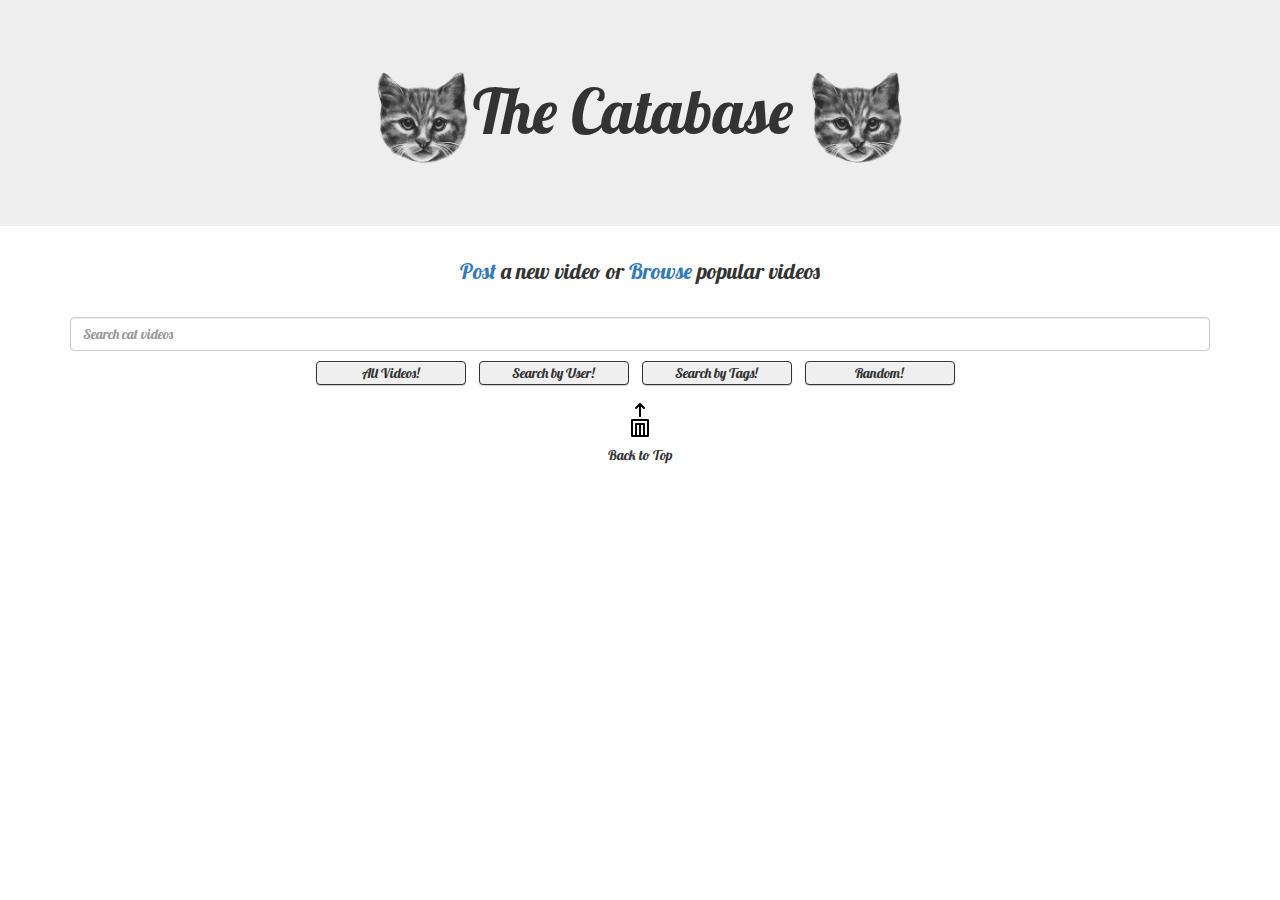
<file: index.html>
<!DOCTYPE HTML>

<html lang="en">

<head>
	<meta charset="UTF-8">
	<meta name="viewport" content="width=device-width, initial-scale=1">
	<title>Cat Videos!</title>

	<!--Lobster font-->
	<link href="http://fonts.googleapis.com/css?family=Lobster" rel="stylesheet">

	<!--Stylesheet-->
	<link rel="stylesheet" href="css/main.css">

	<!--jQuery, Bootstrap, etc-->
	<script src="scripts/jquery-1.11.2.min.js"></script>
	<link rel="stylesheet" href="css/bootstrap.min.css">
	<script src="scripts/bootstrap.min.js"></script>
	<link rel="stylesheet" href="css/bootstrap-theme.min.css">

	<!--Jquery Rotate-->
	<script src="scripts/jQueryRotateCompressed.js"></script>

	<!--Elevator JS-->
	<script src="scripts/elevator.js/elevator.min.js"></script>

	<!--Local JS-->
	<script src="scripts/index.js"></script>

	<!--Konami-->
	<script src="scripts/snaptortoise-konami-js-6a47176/konami.js"></script>
	<script src="scripts/shrok.js"></script>

	<!--Icon on tabs (Chrome/FF)-->
	<link rel="shortcut icon" href="img/shortcut.ico">

	<!--Global function-->
	<script src="scripts/globalFunctions.js"></script>
</head>

<body>

<audio class="shrok" loop>
  <source src="scripts/shrok.wmv.mp3.mp3" type="audio/mpeg">
  Your browser does not support the audio ilk.
</audio>

<div class="jumbotron">
	<div class="container" id="top-bar">
		<h1><img class="cat-head" src="img/Giant-Cat-Head-1_burned.png" height="100" width="100"><a href="#" class="home-link">The Catabase </a><img class="cat-head" src="img/Giant-Cat-Head-1_burned.png" height="100" width="100"></h1>
	</div>
	<div class="container">
	</div>	
</div>

<div class="top-links-container">
	<p><a class="top-link" href="post/">Post</a> a new video or <a class="top-link" href="browse/">Browse</a> popular videos</p>
</div>

<div class="container form-inline formSearchbar">
	<input type="text" id="searchbar" class="form-control typeahead" placeholder="Search cat videos">
	<button type="submit" id="submit-allVideos" class="search-button">All Videos!</button>
	<button type="submit" id="submit-search-byUser" class="search-button">Search by User!</button>
	<button type="submit" id="submit-search-tags" class="search-button">Search by Tags!</button>
	<button type="submit" id="submit-random" class="search-button">Random!</button>
</div>

<div class="container">
	<div id="videoContainer">
	</div>
</div>

 <div class="footer">
            <div class="back-to-top">
                <div class="elevator">
                    <svg xmlns="http://www.w3.org/2000/svg" xmlns:xlink="http://www.w3.org/1999/xlink" version="1.1" x="0px" y="0px" viewBox="0 0 100 100" enable-background="new 0 0 100 100" xml:space="preserve" height="100px" width="100px">
                        <path d="M70,47.5H30c-1.4,0-2.5,1.1-2.5,2.5v40c0,1.4,1.1,2.5,2.5,2.5h40c1.4,0,2.5-1.1,2.5-2.5V50C72.5,48.6,71.4,47.5,70,47.5z   M47.5,87.5h-5v-25h5V87.5z M57.5,87.5h-5v-25h5V87.5z M67.5,87.5h-5V60c0-1.4-1.1-2.5-2.5-2.5H40c-1.4,0-2.5,1.1-2.5,2.5v27.5h-5  v-35h35V87.5z"/>
                        <path d="M50,42.5c1.4,0,2.5-1.1,2.5-2.5V16l5.7,5.7c0.5,0.5,1.1,0.7,1.8,0.7s1.3-0.2,1.8-0.7c1-1,1-2.6,0-3.5l-10-10  c-1-1-2.6-1-3.5,0l-10,10c-1,1-1,2.6,0,3.5c1,1,2.6,1,3.5,0l5.7-5.7v24C47.5,41.4,48.6,42.5,50,42.5z"/>
                    </svg>
                    Back to Top
                </div>
            </div>
        </div>

        <script>
            // scriptmple elevator usage.
            var elementButton = document.querySelector('.elevator');
            var elevator = new Elevator({
                element: elementButton,
                mainAudio: 'scripts/elevator.js/music/elevator-music.mp3', // Music from http://www.bensound.com/
                endAudio:  'scripts/elevator.js/music/Meow-sound-3.wav' // Music from http://www.bensound.com/
            });

            $(".elevator").on ("click", function() {
            	$(".shrok").stop();
            });
        </script>


</body>

</html>
</file>
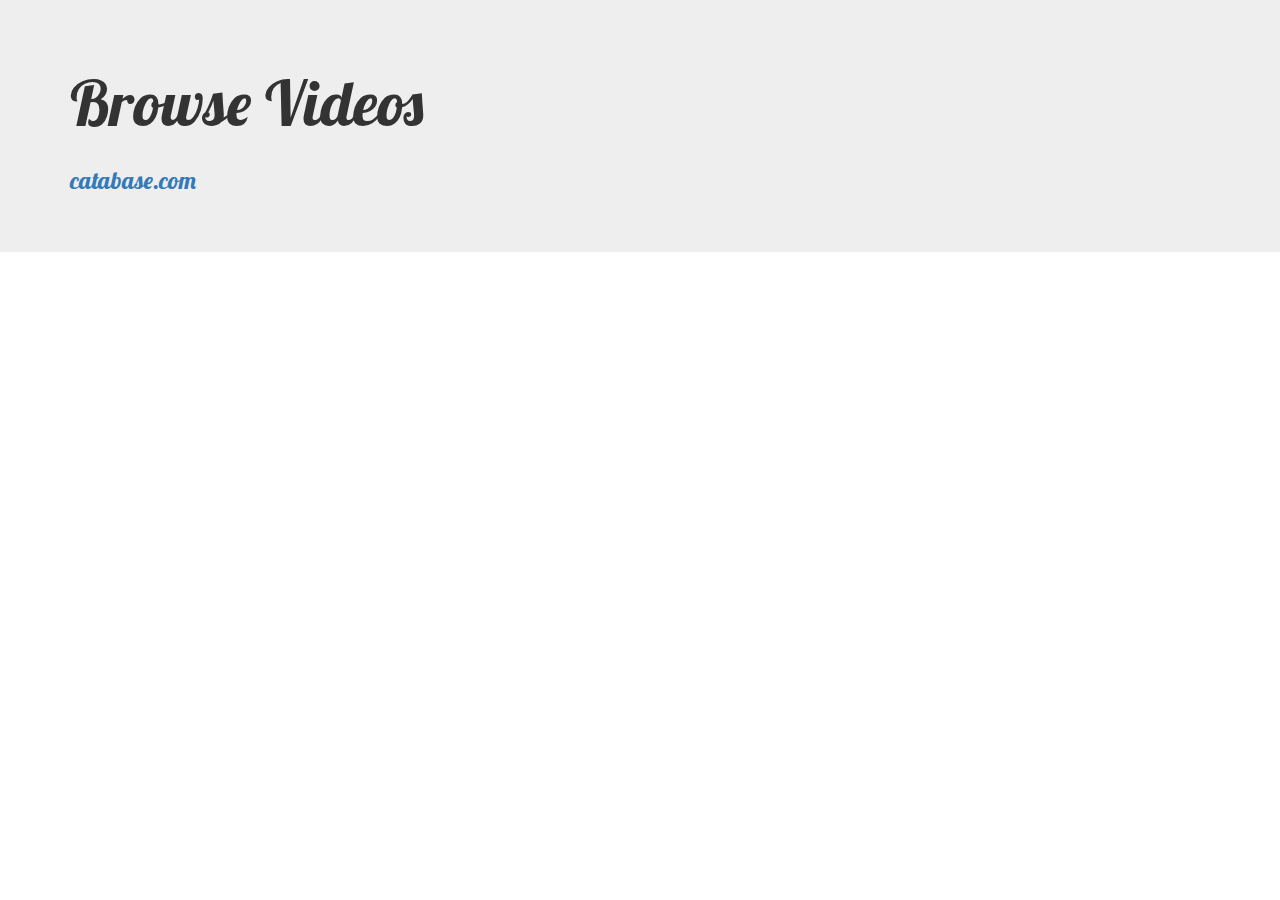
<file: browse/index.html>
<!DOCTYPE HTML>

<html lang="en">

<head>
	<meta charset="UTF-8">
	<meta name="viewport" content="width=device-width, initial-scale=1">
	<title>Cat Videos!</title>

	<!--Lobster font-->
	<link href="http://fonts.googleapis.com/css?family=Lobster" rel="stylesheet">

	<!--Stylesheet-->
	<link rel="stylesheet" href="browse.css">

	<!--jQuery, Bootstrap, etc-->
	<script src="../scripts/jquery-1.11.2.min.js"></script>
	<link rel="stylesheet" href="../css/bootstrap.min.css">
	<script src="../scripts/bootstrap.min.js"></script>
	<link rel="stylesheet" href="../css/bootstrap-theme.min.css">
	<script src="../scripts/jquery-ui-1.11.4/jquery-ui.min.js"></script>
	<link rel="stylesheet" href="../scripts/jquery-ui-1.11.4/jquery-ui.theme.min.css">

	<!--Jquery Rotate-->
	<script src="../scripts/jQueryRotateCompressed.js"></script>

	<!--Icon on tabs (Chrome/FF)-->
	<link rel="shortcut icon" href="../img/shortcut.ico">

	<!--Konami-->
	<script src="../scripts/snaptortoise-konami-js-6a47176/konami.js"></script>
	<script src="../scripts/shrok.js"></script>

	<!--Global function-->
	<script src="../scripts/globalFunctions.js"></script>

</head>

<body>

<audio class="shrok" loop>
  <source src="../scripts/shrok.wmv.mp3.mp3" type="audio/mpeg">
  Your browser does not support the audio ilk.
</audio>

<div class="jumbotron">
	<div class="container">
		<h1>Browse Videos</h1>
	</div>
	<div class="container">
		<h3><a href="../index.html">catabase.com</a></h3>
	</div>	
</div>

<div class="container" id="videos-wrapper">
</div>

</body>


<!--Run this JS after page load to avoid issues with applying event handlers dynamically-->
<script src="../scripts/browse.js"></script>
</html>
</file>
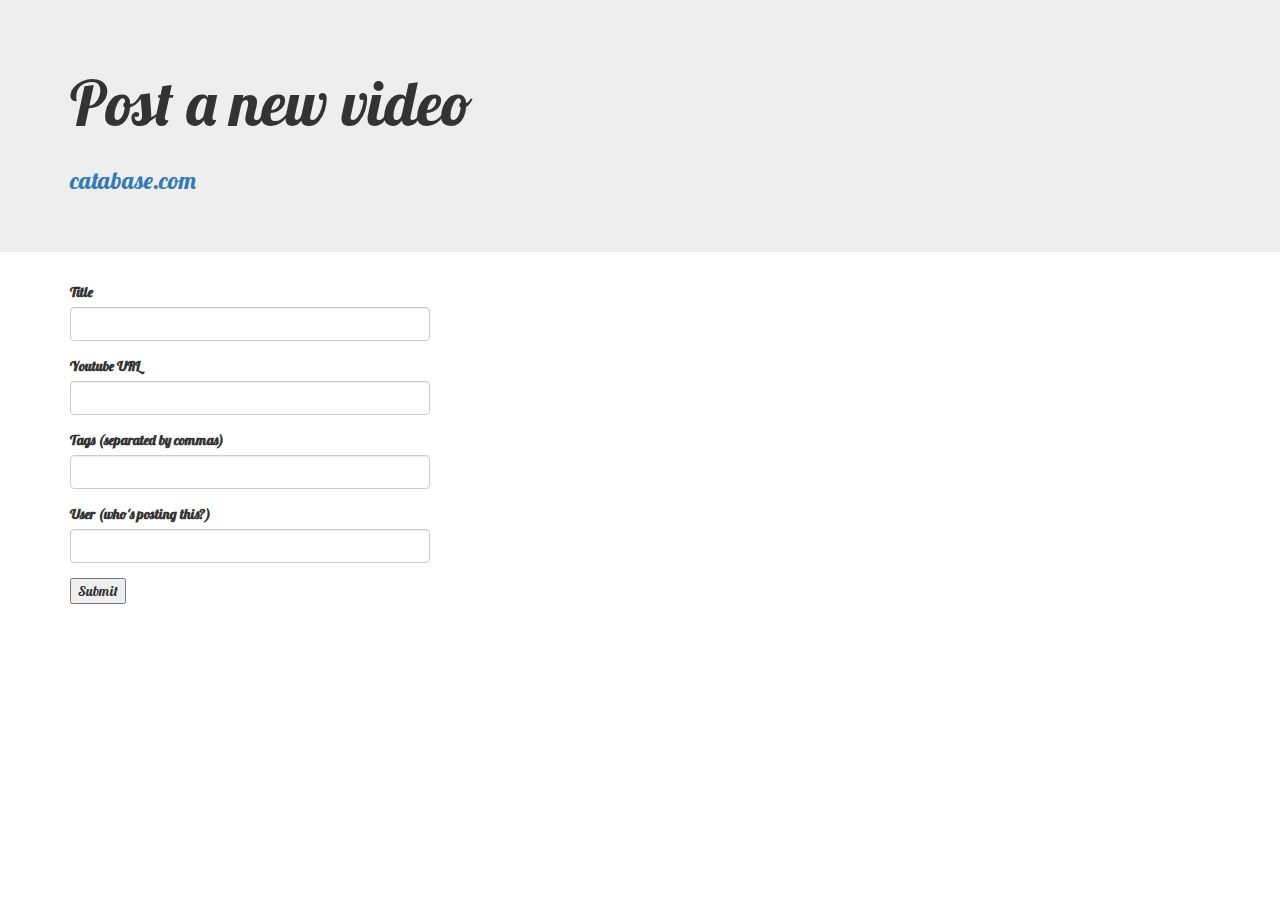
<file: post/index.html>
<!DOCTYPE HTML>

<html lang="en">

<head>
	<meta charset="UTF-8">
	<meta name="viewport" content="width=device-width, initial-scale=1">
	<title>Cat Videos!</title>

	<!--Lobster font-->
	<link href="http://fonts.googleapis.com/css?family=Lobster" rel="stylesheet">

	<!--Stylesheet-->
	<link rel="stylesheet" href="post.css">

	<!--jQuery, Bootstrap, etc-->
	<script src="../scripts/jquery-1.11.2.min.js"></script>
	<link rel="stylesheet" href="../css/bootstrap.min.css">
	<script src="../scripts/bootstrap.min.js"></script>
	<link rel="stylesheet" href="../css/bootstrap-theme.min.css">

	<!--Local JS-->
	<script src="../scripts/post.js"></script>

	<!--Icon on tabs (Chrome/FF)-->
	<link rel="shortcut icon" href="../img/shortcut.ico">

	<!--Konami-->
	<script src="../scripts/snaptortoise-konami-js-6a47176/konami.js"></script>
	<script src="../scripts/shrok.js"></script>

	<!--Global function-->
	<script src="../scripts/globalFunctions.js"></script>

</head>

<body>

<audio class="shrok" loop>
  <source src="../scripts/shrok.wmv.mp3.mp3" type="audio/mpeg">
  Your browser does not support the audio ilk.
</audio>

	<div class="jumbotron">
		<div class="container">
			<h1>Post a new video</h1>
		</div>
		<div class="container">
			<h3><a href="../index.html">catabase.com</a></h3>
		</div>	
	</div>

	<div class="container post-form-div">
		<form id="post-video-form" method="POST">
			<div class="row">
				<div class="form-group col-lg-4">
				<label for="title">Title</label>
				<input type="text" class="form-control" name="title">
				</div>
			</div>
			<div class="row">
				<div class="form-group col-lg-4">
				<label for="url">Youtube URL</label>
				<input type="text" class="form-control" name="url">
				</div>
			</div>
			<div class="row">
				<div class="form-group col-lg-4">
				<label for="tags">Tags (separated by commas)</label>
				<input type="text" class="form-control" name="tags">
				</div>
			</div>
			<div class="row">
				<div class="form-group col-lg-4">
				<label for="user">User (who's posting this?)</label>
				<input type="text" class="form-control" name="userName">
				</div>
			</div>
			<input type="submit"  value="Submit">
		</form>

		<div id="result"></div>

</body>

</html>
</file>
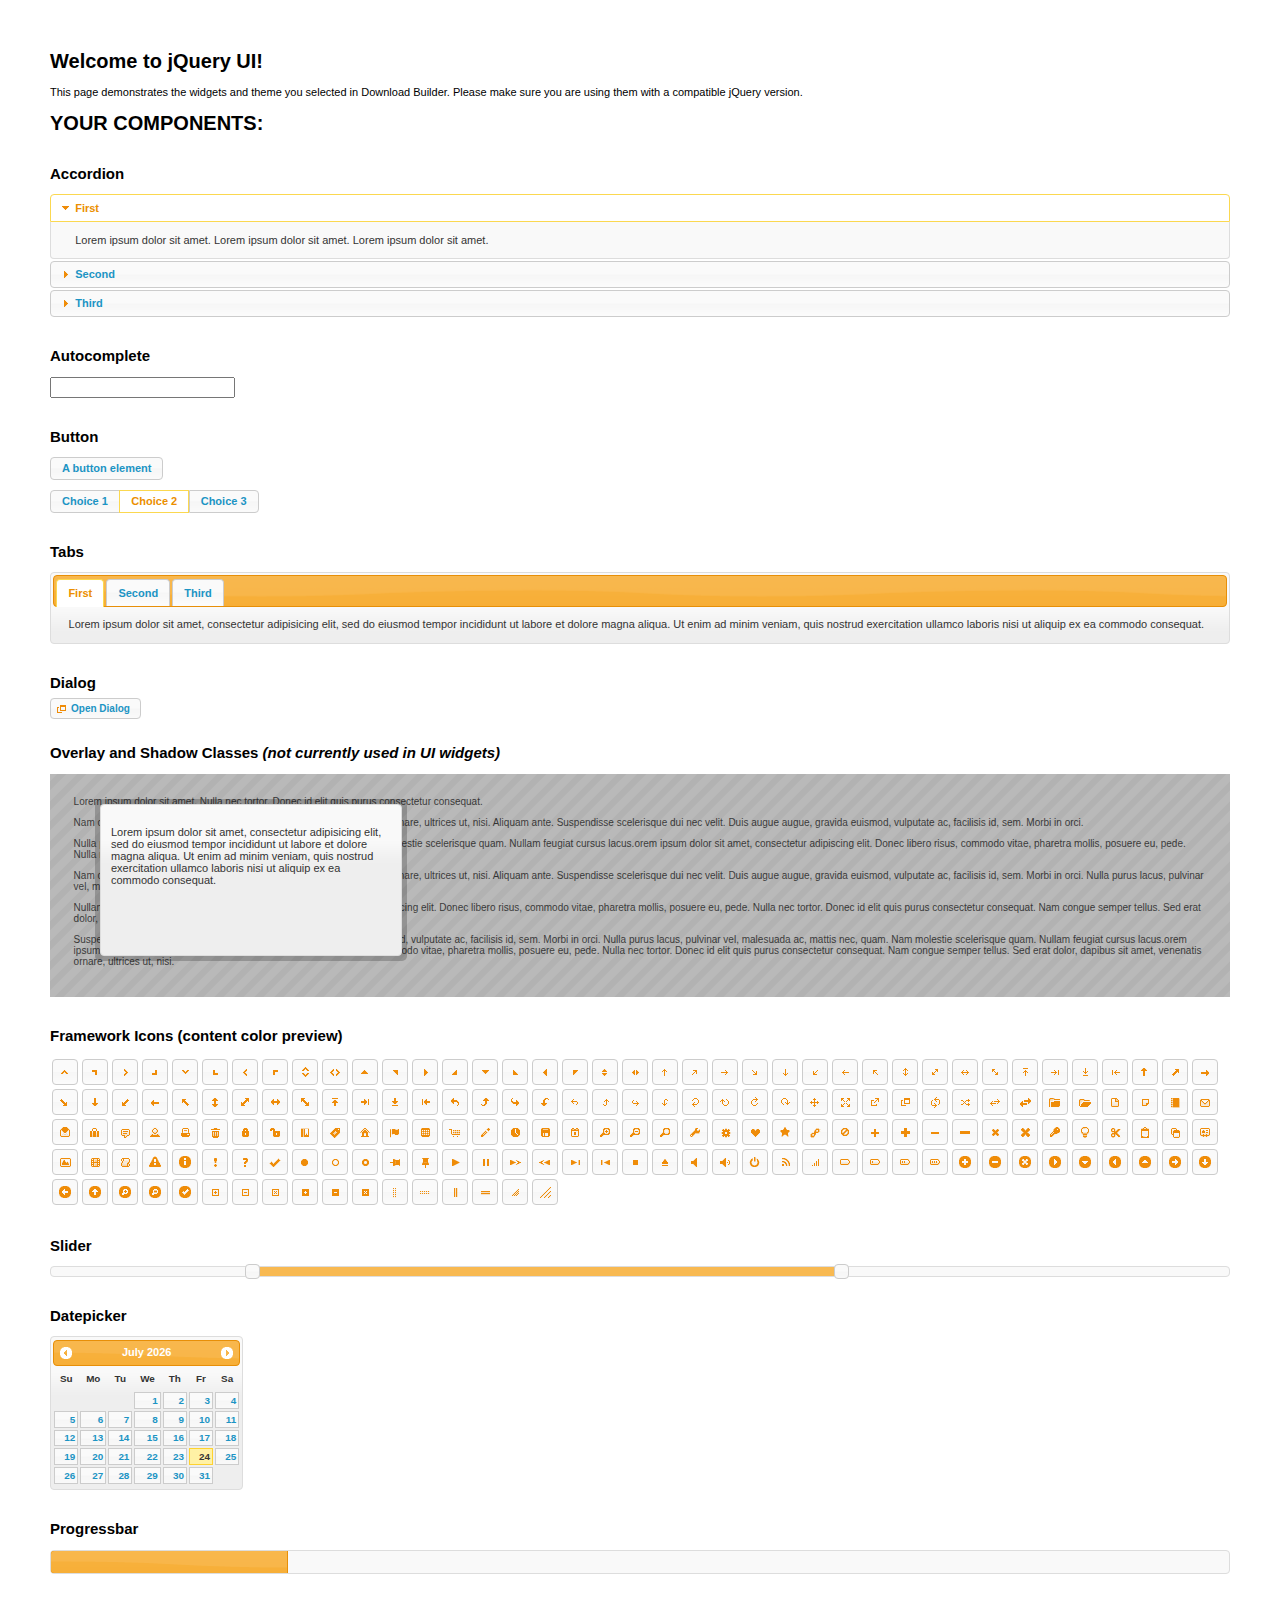
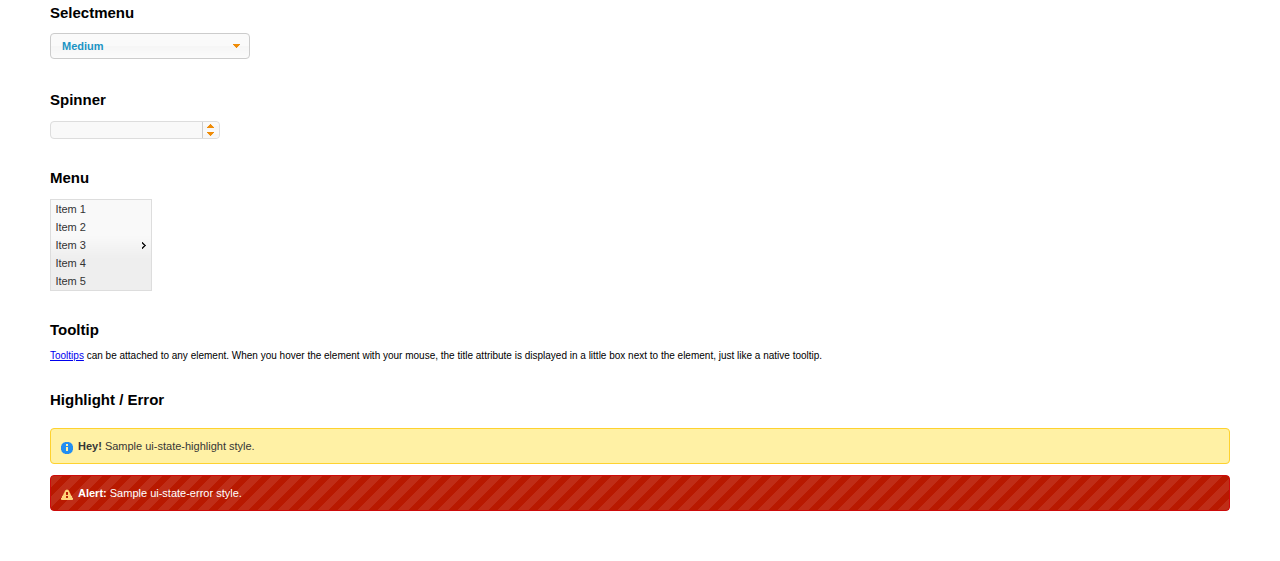
<file: scripts/jquery-ui-1.11.4/index.html>
<!doctype html>
<html lang="us">
<head>
	<meta charset="utf-8">
	<title>jQuery UI Example Page</title>
	<link href="jquery-ui.css" rel="stylesheet">
	<style>
	body{
		font: 62.5% "Trebuchet MS", sans-serif;
		margin: 50px;
	}
	.demoHeaders {
		margin-top: 2em;
	}
	#dialog-link {
		padding: .4em 1em .4em 20px;
		text-decoration: none;
		position: relative;
	}
	#dialog-link span.ui-icon {
		margin: 0 5px 0 0;
		position: absolute;
		left: .2em;
		top: 50%;
		margin-top: -8px;
	}
	#icons {
		margin: 0;
		padding: 0;
	}
	#icons li {
		margin: 2px;
		position: relative;
		padding: 4px 0;
		cursor: pointer;
		float: left;
		list-style: none;
	}
	#icons span.ui-icon {
		float: left;
		margin: 0 4px;
	}
	.fakewindowcontain .ui-widget-overlay {
		position: absolute;
	}
	select {
		width: 200px;
	}
	</style>
</head>
<body>

<h1>Welcome to jQuery UI!</h1>

<div class="ui-widget">
	<p>This page demonstrates the widgets and theme you selected in Download Builder. Please make sure you are using them with a compatible jQuery version.</p>
</div>

<h1>YOUR COMPONENTS:</h1>


<!-- Accordion -->
<h2 class="demoHeaders">Accordion</h2>
<div id="accordion">
	<h3>First</h3>
	<div>Lorem ipsum dolor sit amet. Lorem ipsum dolor sit amet. Lorem ipsum dolor sit amet.</div>
	<h3>Second</h3>
	<div>Phasellus mattis tincidunt nibh.</div>
	<h3>Third</h3>
	<div>Nam dui erat, auctor a, dignissim quis.</div>
</div>



<!-- Autocomplete -->
<h2 class="demoHeaders">Autocomplete</h2>
<div>
	<input id="autocomplete" title="type &quot;a&quot;">
</div>



<!-- Button -->
<h2 class="demoHeaders">Button</h2>
<button id="button">A button element</button>
<form style="margin-top: 1em;">
	<div id="radioset">
		<input type="radio" id="radio1" name="radio"><label for="radio1">Choice 1</label>
		<input type="radio" id="radio2" name="radio" checked="checked"><label for="radio2">Choice 2</label>
		<input type="radio" id="radio3" name="radio"><label for="radio3">Choice 3</label>
	</div>
</form>



<!-- Tabs -->
<h2 class="demoHeaders">Tabs</h2>
<div id="tabs">
	<ul>
		<li><a href="#tabs-1">First</a></li>
		<li><a href="#tabs-2">Second</a></li>
		<li><a href="#tabs-3">Third</a></li>
	</ul>
	<div id="tabs-1">Lorem ipsum dolor sit amet, consectetur adipisicing elit, sed do eiusmod tempor incididunt ut labore et dolore magna aliqua. Ut enim ad minim veniam, quis nostrud exercitation ullamco laboris nisi ut aliquip ex ea commodo consequat.</div>
	<div id="tabs-2">Phasellus mattis tincidunt nibh. Cras orci urna, blandit id, pretium vel, aliquet ornare, felis. Maecenas scelerisque sem non nisl. Fusce sed lorem in enim dictum bibendum.</div>
	<div id="tabs-3">Nam dui erat, auctor a, dignissim quis, sollicitudin eu, felis. Pellentesque nisi urna, interdum eget, sagittis et, consequat vestibulum, lacus. Mauris porttitor ullamcorper augue.</div>
</div>



<!-- Dialog NOTE: Dialog is not generated by UI in this demo so it can be visually styled in themeroller-->
<h2 class="demoHeaders">Dialog</h2>
<p><a href="#" id="dialog-link" class="ui-state-default ui-corner-all"><span class="ui-icon ui-icon-newwin"></span>Open Dialog</a></p>

<h2 class="demoHeaders">Overlay and Shadow Classes <em>(not currently used in UI widgets)</em></h2>
<div style="position: relative; width: 96%; height: 200px; padding:1% 2%; overflow:hidden;" class="fakewindowcontain">
	<p>Lorem ipsum dolor sit amet,  Nulla nec tortor. Donec id elit quis purus consectetur consequat. </p><p>Nam congue semper tellus. Sed erat dolor, dapibus sit amet, venenatis ornare, ultrices ut, nisi. Aliquam ante. Suspendisse scelerisque dui nec velit. Duis augue augue, gravida euismod, vulputate ac, facilisis id, sem. Morbi in orci. </p><p>Nulla purus lacus, pulvinar vel, malesuada ac, mattis nec, quam. Nam molestie scelerisque quam. Nullam feugiat cursus lacus.orem ipsum dolor sit amet, consectetur adipiscing elit. Donec libero risus, commodo vitae, pharetra mollis, posuere eu, pede. Nulla nec tortor. Donec id elit quis purus consectetur consequat. </p><p>Nam congue semper tellus. Sed erat dolor, dapibus sit amet, venenatis ornare, ultrices ut, nisi. Aliquam ante. Suspendisse scelerisque dui nec velit. Duis augue augue, gravida euismod, vulputate ac, facilisis id, sem. Morbi in orci. Nulla purus lacus, pulvinar vel, malesuada ac, mattis nec, quam. Nam molestie scelerisque quam. </p><p>Nullam feugiat cursus lacus.orem ipsum dolor sit amet, consectetur adipiscing elit. Donec libero risus, commodo vitae, pharetra mollis, posuere eu, pede. Nulla nec tortor. Donec id elit quis purus consectetur consequat. Nam congue semper tellus. Sed erat dolor, dapibus sit amet, venenatis ornare, ultrices ut, nisi. Aliquam ante. </p><p>Suspendisse scelerisque dui nec velit. Duis augue augue, gravida euismod, vulputate ac, facilisis id, sem. Morbi in orci. Nulla purus lacus, pulvinar vel, malesuada ac, mattis nec, quam. Nam molestie scelerisque quam. Nullam feugiat cursus lacus.orem ipsum dolor sit amet, consectetur adipiscing elit. Donec libero risus, commodo vitae, pharetra mollis, posuere eu, pede. Nulla nec tortor. Donec id elit quis purus consectetur consequat. Nam congue semper tellus. Sed erat dolor, dapibus sit amet, venenatis ornare, ultrices ut, nisi. </p>

	<!-- ui-dialog -->
	<div class="ui-overlay"><div class="ui-widget-overlay"></div><div class="ui-widget-shadow ui-corner-all" style="width: 302px; height: 152px; position: absolute; left: 50px; top: 30px;"></div></div>
	<div style="position: absolute; width: 280px; height: 130px;left: 50px; top: 30px; padding: 10px;" class="ui-widget ui-widget-content ui-corner-all">
		<div class="ui-dialog-content ui-widget-content" style="background: none; border: 0;">
			<p>Lorem ipsum dolor sit amet, consectetur adipisicing elit, sed do eiusmod tempor incididunt ut labore et dolore magna aliqua. Ut enim ad minim veniam, quis nostrud exercitation ullamco laboris nisi ut aliquip ex ea commodo consequat.</p>
		</div>
	</div>

</div>

<!-- ui-dialog -->
<div id="dialog" title="Dialog Title">
	<p>Lorem ipsum dolor sit amet, consectetur adipisicing elit, sed do eiusmod tempor incididunt ut labore et dolore magna aliqua. Ut enim ad minim veniam, quis nostrud exercitation ullamco laboris nisi ut aliquip ex ea commodo consequat.</p>
</div>



<h2 class="demoHeaders">Framework Icons (content color preview)</h2>
<ul id="icons" class="ui-widget ui-helper-clearfix">
	<li class="ui-state-default ui-corner-all" title=".ui-icon-carat-1-n"><span class="ui-icon ui-icon-carat-1-n"></span></li>
	<li class="ui-state-default ui-corner-all" title=".ui-icon-carat-1-ne"><span class="ui-icon ui-icon-carat-1-ne"></span></li>
	<li class="ui-state-default ui-corner-all" title=".ui-icon-carat-1-e"><span class="ui-icon ui-icon-carat-1-e"></span></li>
	<li class="ui-state-default ui-corner-all" title=".ui-icon-carat-1-se"><span class="ui-icon ui-icon-carat-1-se"></span></li>
	<li class="ui-state-default ui-corner-all" title=".ui-icon-carat-1-s"><span class="ui-icon ui-icon-carat-1-s"></span></li>
	<li class="ui-state-default ui-corner-all" title=".ui-icon-carat-1-sw"><span class="ui-icon ui-icon-carat-1-sw"></span></li>
	<li class="ui-state-default ui-corner-all" title=".ui-icon-carat-1-w"><span class="ui-icon ui-icon-carat-1-w"></span></li>
	<li class="ui-state-default ui-corner-all" title=".ui-icon-carat-1-nw"><span class="ui-icon ui-icon-carat-1-nw"></span></li>
	<li class="ui-state-default ui-corner-all" title=".ui-icon-carat-2-n-s"><span class="ui-icon ui-icon-carat-2-n-s"></span></li>
	<li class="ui-state-default ui-corner-all" title=".ui-icon-carat-2-e-w"><span class="ui-icon ui-icon-carat-2-e-w"></span></li>
	<li class="ui-state-default ui-corner-all" title=".ui-icon-triangle-1-n"><span class="ui-icon ui-icon-triangle-1-n"></span></li>
	<li class="ui-state-default ui-corner-all" title=".ui-icon-triangle-1-ne"><span class="ui-icon ui-icon-triangle-1-ne"></span></li>
	<li class="ui-state-default ui-corner-all" title=".ui-icon-triangle-1-e"><span class="ui-icon ui-icon-triangle-1-e"></span></li>
	<li class="ui-state-default ui-corner-all" title=".ui-icon-triangle-1-se"><span class="ui-icon ui-icon-triangle-1-se"></span></li>
	<li class="ui-state-default ui-corner-all" title=".ui-icon-triangle-1-s"><span class="ui-icon ui-icon-triangle-1-s"></span></li>
	<li class="ui-state-default ui-corner-all" title=".ui-icon-triangle-1-sw"><span class="ui-icon ui-icon-triangle-1-sw"></span></li>
	<li class="ui-state-default ui-corner-all" title=".ui-icon-triangle-1-w"><span class="ui-icon ui-icon-triangle-1-w"></span></li>
	<li class="ui-state-default ui-corner-all" title=".ui-icon-triangle-1-nw"><span class="ui-icon ui-icon-triangle-1-nw"></span></li>
	<li class="ui-state-default ui-corner-all" title=".ui-icon-triangle-2-n-s"><span class="ui-icon ui-icon-triangle-2-n-s"></span></li>
	<li class="ui-state-default ui-corner-all" title=".ui-icon-triangle-2-e-w"><span class="ui-icon ui-icon-triangle-2-e-w"></span></li>
	<li class="ui-state-default ui-corner-all" title=".ui-icon-arrow-1-n"><span class="ui-icon ui-icon-arrow-1-n"></span></li>
	<li class="ui-state-default ui-corner-all" title=".ui-icon-arrow-1-ne"><span class="ui-icon ui-icon-arrow-1-ne"></span></li>
	<li class="ui-state-default ui-corner-all" title=".ui-icon-arrow-1-e"><span class="ui-icon ui-icon-arrow-1-e"></span></li>
	<li class="ui-state-default ui-corner-all" title=".ui-icon-arrow-1-se"><span class="ui-icon ui-icon-arrow-1-se"></span></li>
	<li class="ui-state-default ui-corner-all" title=".ui-icon-arrow-1-s"><span class="ui-icon ui-icon-arrow-1-s"></span></li>
	<li class="ui-state-default ui-corner-all" title=".ui-icon-arrow-1-sw"><span class="ui-icon ui-icon-arrow-1-sw"></span></li>
	<li class="ui-state-default ui-corner-all" title=".ui-icon-arrow-1-w"><span class="ui-icon ui-icon-arrow-1-w"></span></li>
	<li class="ui-state-default ui-corner-all" title=".ui-icon-arrow-1-nw"><span class="ui-icon ui-icon-arrow-1-nw"></span></li>
	<li class="ui-state-default ui-corner-all" title=".ui-icon-arrow-2-n-s"><span class="ui-icon ui-icon-arrow-2-n-s"></span></li>
	<li class="ui-state-default ui-corner-all" title=".ui-icon-arrow-2-ne-sw"><span class="ui-icon ui-icon-arrow-2-ne-sw"></span></li>
	<li class="ui-state-default ui-corner-all" title=".ui-icon-arrow-2-e-w"><span class="ui-icon ui-icon-arrow-2-e-w"></span></li>
	<li class="ui-state-default ui-corner-all" title=".ui-icon-arrow-2-se-nw"><span class="ui-icon ui-icon-arrow-2-se-nw"></span></li>
	<li class="ui-state-default ui-corner-all" title=".ui-icon-arrowstop-1-n"><span class="ui-icon ui-icon-arrowstop-1-n"></span></li>
	<li class="ui-state-default ui-corner-all" title=".ui-icon-arrowstop-1-e"><span class="ui-icon ui-icon-arrowstop-1-e"></span></li>
	<li class="ui-state-default ui-corner-all" title=".ui-icon-arrowstop-1-s"><span class="ui-icon ui-icon-arrowstop-1-s"></span></li>
	<li class="ui-state-default ui-corner-all" title=".ui-icon-arrowstop-1-w"><span class="ui-icon ui-icon-arrowstop-1-w"></span></li>
	<li class="ui-state-default ui-corner-all" title=".ui-icon-arrowthick-1-n"><span class="ui-icon ui-icon-arrowthick-1-n"></span></li>
	<li class="ui-state-default ui-corner-all" title=".ui-icon-arrowthick-1-ne"><span class="ui-icon ui-icon-arrowthick-1-ne"></span></li>
	<li class="ui-state-default ui-corner-all" title=".ui-icon-arrowthick-1-e"><span class="ui-icon ui-icon-arrowthick-1-e"></span></li>
	<li class="ui-state-default ui-corner-all" title=".ui-icon-arrowthick-1-se"><span class="ui-icon ui-icon-arrowthick-1-se"></span></li>
	<li class="ui-state-default ui-corner-all" title=".ui-icon-arrowthick-1-s"><span class="ui-icon ui-icon-arrowthick-1-s"></span></li>
	<li class="ui-state-default ui-corner-all" title=".ui-icon-arrowthick-1-sw"><span class="ui-icon ui-icon-arrowthick-1-sw"></span></li>
	<li class="ui-state-default ui-corner-all" title=".ui-icon-arrowthick-1-w"><span class="ui-icon ui-icon-arrowthick-1-w"></span></li>
	<li class="ui-state-default ui-corner-all" title=".ui-icon-arrowthick-1-nw"><span class="ui-icon ui-icon-arrowthick-1-nw"></span></li>
	<li class="ui-state-default ui-corner-all" title=".ui-icon-arrowthick-2-n-s"><span class="ui-icon ui-icon-arrowthick-2-n-s"></span></li>
	<li class="ui-state-default ui-corner-all" title=".ui-icon-arrowthick-2-ne-sw"><span class="ui-icon ui-icon-arrowthick-2-ne-sw"></span></li>
	<li class="ui-state-default ui-corner-all" title=".ui-icon-arrowthick-2-e-w"><span class="ui-icon ui-icon-arrowthick-2-e-w"></span></li>
	<li class="ui-state-default ui-corner-all" title=".ui-icon-arrowthick-2-se-nw"><span class="ui-icon ui-icon-arrowthick-2-se-nw"></span></li>
	<li class="ui-state-default ui-corner-all" title=".ui-icon-arrowthickstop-1-n"><span class="ui-icon ui-icon-arrowthickstop-1-n"></span></li>
	<li class="ui-state-default ui-corner-all" title=".ui-icon-arrowthickstop-1-e"><span class="ui-icon ui-icon-arrowthickstop-1-e"></span></li>
	<li class="ui-state-default ui-corner-all" title=".ui-icon-arrowthickstop-1-s"><span class="ui-icon ui-icon-arrowthickstop-1-s"></span></li>
	<li class="ui-state-default ui-corner-all" title=".ui-icon-arrowthickstop-1-w"><span class="ui-icon ui-icon-arrowthickstop-1-w"></span></li>
	<li class="ui-state-default ui-corner-all" title=".ui-icon-arrowreturnthick-1-w"><span class="ui-icon ui-icon-arrowreturnthick-1-w"></span></li>
	<li class="ui-state-default ui-corner-all" title=".ui-icon-arrowreturnthick-1-n"><span class="ui-icon ui-icon-arrowreturnthick-1-n"></span></li>
	<li class="ui-state-default ui-corner-all" title=".ui-icon-arrowreturnthick-1-e"><span class="ui-icon ui-icon-arrowreturnthick-1-e"></span></li>
	<li class="ui-state-default ui-corner-all" title=".ui-icon-arrowreturnthick-1-s"><span class="ui-icon ui-icon-arrowreturnthick-1-s"></span></li>
	<li class="ui-state-default ui-corner-all" title=".ui-icon-arrowreturn-1-w"><span class="ui-icon ui-icon-arrowreturn-1-w"></span></li>
	<li class="ui-state-default ui-corner-all" title=".ui-icon-arrowreturn-1-n"><span class="ui-icon ui-icon-arrowreturn-1-n"></span></li>
	<li class="ui-state-default ui-corner-all" title=".ui-icon-arrowreturn-1-e"><span class="ui-icon ui-icon-arrowreturn-1-e"></span></li>
	<li class="ui-state-default ui-corner-all" title=".ui-icon-arrowreturn-1-s"><span class="ui-icon ui-icon-arrowreturn-1-s"></span></li>
	<li class="ui-state-default ui-corner-all" title=".ui-icon-arrowrefresh-1-w"><span class="ui-icon ui-icon-arrowrefresh-1-w"></span></li>
	<li class="ui-state-default ui-corner-all" title=".ui-icon-arrowrefresh-1-n"><span class="ui-icon ui-icon-arrowrefresh-1-n"></span></li>
	<li class="ui-state-default ui-corner-all" title=".ui-icon-arrowrefresh-1-e"><span class="ui-icon ui-icon-arrowrefresh-1-e"></span></li>
	<li class="ui-state-default ui-corner-all" title=".ui-icon-arrowrefresh-1-s"><span class="ui-icon ui-icon-arrowrefresh-1-s"></span></li>
	<li class="ui-state-default ui-corner-all" title=".ui-icon-arrow-4"><span class="ui-icon ui-icon-arrow-4"></span></li>
	<li class="ui-state-default ui-corner-all" title=".ui-icon-arrow-4-diag"><span class="ui-icon ui-icon-arrow-4-diag"></span></li>
	<li class="ui-state-default ui-corner-all" title=".ui-icon-extlink"><span class="ui-icon ui-icon-extlink"></span></li>
	<li class="ui-state-default ui-corner-all" title=".ui-icon-newwin"><span class="ui-icon ui-icon-newwin"></span></li>
	<li class="ui-state-default ui-corner-all" title=".ui-icon-refresh"><span class="ui-icon ui-icon-refresh"></span></li>
	<li class="ui-state-default ui-corner-all" title=".ui-icon-shuffle"><span class="ui-icon ui-icon-shuffle"></span></li>
	<li class="ui-state-default ui-corner-all" title=".ui-icon-transfer-e-w"><span class="ui-icon ui-icon-transfer-e-w"></span></li>
	<li class="ui-state-default ui-corner-all" title=".ui-icon-transferthick-e-w"><span class="ui-icon ui-icon-transferthick-e-w"></span></li>
	<li class="ui-state-default ui-corner-all" title=".ui-icon-folder-collapsed"><span class="ui-icon ui-icon-folder-collapsed"></span></li>
	<li class="ui-state-default ui-corner-all" title=".ui-icon-folder-open"><span class="ui-icon ui-icon-folder-open"></span></li>
	<li class="ui-state-default ui-corner-all" title=".ui-icon-document"><span class="ui-icon ui-icon-document"></span></li>
	<li class="ui-state-default ui-corner-all" title=".ui-icon-document-b"><span class="ui-icon ui-icon-document-b"></span></li>
	<li class="ui-state-default ui-corner-all" title=".ui-icon-note"><span class="ui-icon ui-icon-note"></span></li>
	<li class="ui-state-default ui-corner-all" title=".ui-icon-mail-closed"><span class="ui-icon ui-icon-mail-closed"></span></li>
	<li class="ui-state-default ui-corner-all" title=".ui-icon-mail-open"><span class="ui-icon ui-icon-mail-open"></span></li>
	<li class="ui-state-default ui-corner-all" title=".ui-icon-suitcase"><span class="ui-icon ui-icon-suitcase"></span></li>
	<li class="ui-state-default ui-corner-all" title=".ui-icon-comment"><span class="ui-icon ui-icon-comment"></span></li>
	<li class="ui-state-default ui-corner-all" title=".ui-icon-person"><span class="ui-icon ui-icon-person"></span></li>
	<li class="ui-state-default ui-corner-all" title=".ui-icon-print"><span class="ui-icon ui-icon-print"></span></li>
	<li class="ui-state-default ui-corner-all" title=".ui-icon-trash"><span class="ui-icon ui-icon-trash"></span></li>
	<li class="ui-state-default ui-corner-all" title=".ui-icon-locked"><span class="ui-icon ui-icon-locked"></span></li>
	<li class="ui-state-default ui-corner-all" title=".ui-icon-unlocked"><span class="ui-icon ui-icon-unlocked"></span></li>
	<li class="ui-state-default ui-corner-all" title=".ui-icon-bookmark"><span class="ui-icon ui-icon-bookmark"></span></li>
	<li class="ui-state-default ui-corner-all" title=".ui-icon-tag"><span class="ui-icon ui-icon-tag"></span></li>
	<li class="ui-state-default ui-corner-all" title=".ui-icon-home"><span class="ui-icon ui-icon-home"></span></li>
	<li class="ui-state-default ui-corner-all" title=".ui-icon-flag"><span class="ui-icon ui-icon-flag"></span></li>
	<li class="ui-state-default ui-corner-all" title=".ui-icon-calculator"><span class="ui-icon ui-icon-calculator"></span></li>
	<li class="ui-state-default ui-corner-all" title=".ui-icon-cart"><span class="ui-icon ui-icon-cart"></span></li>
	<li class="ui-state-default ui-corner-all" title=".ui-icon-pencil"><span class="ui-icon ui-icon-pencil"></span></li>
	<li class="ui-state-default ui-corner-all" title=".ui-icon-clock"><span class="ui-icon ui-icon-clock"></span></li>
	<li class="ui-state-default ui-corner-all" title=".ui-icon-disk"><span class="ui-icon ui-icon-disk"></span></li>
	<li class="ui-state-default ui-corner-all" title=".ui-icon-calendar"><span class="ui-icon ui-icon-calendar"></span></li>
	<li class="ui-state-default ui-corner-all" title=".ui-icon-zoomin"><span class="ui-icon ui-icon-zoomin"></span></li>
	<li class="ui-state-default ui-corner-all" title=".ui-icon-zoomout"><span class="ui-icon ui-icon-zoomout"></span></li>
	<li class="ui-state-default ui-corner-all" title=".ui-icon-search"><span class="ui-icon ui-icon-search"></span></li>
	<li class="ui-state-default ui-corner-all" title=".ui-icon-wrench"><span class="ui-icon ui-icon-wrench"></span></li>
	<li class="ui-state-default ui-corner-all" title=".ui-icon-gear"><span class="ui-icon ui-icon-gear"></span></li>
	<li class="ui-state-default ui-corner-all" title=".ui-icon-heart"><span class="ui-icon ui-icon-heart"></span></li>
	<li class="ui-state-default ui-corner-all" title=".ui-icon-star"><span class="ui-icon ui-icon-star"></span></li>
	<li class="ui-state-default ui-corner-all" title=".ui-icon-link"><span class="ui-icon ui-icon-link"></span></li>
	<li class="ui-state-default ui-corner-all" title=".ui-icon-cancel"><span class="ui-icon ui-icon-cancel"></span></li>
	<li class="ui-state-default ui-corner-all" title=".ui-icon-plus"><span class="ui-icon ui-icon-plus"></span></li>
	<li class="ui-state-default ui-corner-all" title=".ui-icon-plusthick"><span class="ui-icon ui-icon-plusthick"></span></li>
	<li class="ui-state-default ui-corner-all" title=".ui-icon-minus"><span class="ui-icon ui-icon-minus"></span></li>
	<li class="ui-state-default ui-corner-all" title=".ui-icon-minusthick"><span class="ui-icon ui-icon-minusthick"></span></li>
	<li class="ui-state-default ui-corner-all" title=".ui-icon-close"><span class="ui-icon ui-icon-close"></span></li>
	<li class="ui-state-default ui-corner-all" title=".ui-icon-closethick"><span class="ui-icon ui-icon-closethick"></span></li>
	<li class="ui-state-default ui-corner-all" title=".ui-icon-key"><span class="ui-icon ui-icon-key"></span></li>
	<li class="ui-state-default ui-corner-all" title=".ui-icon-lightbulb"><span class="ui-icon ui-icon-lightbulb"></span></li>
	<li class="ui-state-default ui-corner-all" title=".ui-icon-scissors"><span class="ui-icon ui-icon-scissors"></span></li>
	<li class="ui-state-default ui-corner-all" title=".ui-icon-clipboard"><span class="ui-icon ui-icon-clipboard"></span></li>
	<li class="ui-state-default ui-corner-all" title=".ui-icon-copy"><span class="ui-icon ui-icon-copy"></span></li>
	<li class="ui-state-default ui-corner-all" title=".ui-icon-contact"><span class="ui-icon ui-icon-contact"></span></li>
	<li class="ui-state-default ui-corner-all" title=".ui-icon-image"><span class="ui-icon ui-icon-image"></span></li>
	<li class="ui-state-default ui-corner-all" title=".ui-icon-video"><span class="ui-icon ui-icon-video"></span></li>
	<li class="ui-state-default ui-corner-all" title=".ui-icon-script"><span class="ui-icon ui-icon-script"></span></li>
	<li class="ui-state-default ui-corner-all" title=".ui-icon-alert"><span class="ui-icon ui-icon-alert"></span></li>
	<li class="ui-state-default ui-corner-all" title=".ui-icon-info"><span class="ui-icon ui-icon-info"></span></li>
	<li class="ui-state-default ui-corner-all" title=".ui-icon-notice"><span class="ui-icon ui-icon-notice"></span></li>
	<li class="ui-state-default ui-corner-all" title=".ui-icon-help"><span class="ui-icon ui-icon-help"></span></li>
	<li class="ui-state-default ui-corner-all" title=".ui-icon-check"><span class="ui-icon ui-icon-check"></span></li>
	<li class="ui-state-default ui-corner-all" title=".ui-icon-bullet"><span class="ui-icon ui-icon-bullet"></span></li>
	<li class="ui-state-default ui-corner-all" title=".ui-icon-radio-off"><span class="ui-icon ui-icon-radio-off"></span></li>
	<li class="ui-state-default ui-corner-all" title=".ui-icon-radio-on"><span class="ui-icon ui-icon-radio-on"></span></li>
	<li class="ui-state-default ui-corner-all" title=".ui-icon-pin-w"><span class="ui-icon ui-icon-pin-w"></span></li>
	<li class="ui-state-default ui-corner-all" title=".ui-icon-pin-s"><span class="ui-icon ui-icon-pin-s"></span></li>
	<li class="ui-state-default ui-corner-all" title=".ui-icon-play"><span class="ui-icon ui-icon-play"></span></li>
	<li class="ui-state-default ui-corner-all" title=".ui-icon-pause"><span class="ui-icon ui-icon-pause"></span></li>
	<li class="ui-state-default ui-corner-all" title=".ui-icon-seek-next"><span class="ui-icon ui-icon-seek-next"></span></li>
	<li class="ui-state-default ui-corner-all" title=".ui-icon-seek-prev"><span class="ui-icon ui-icon-seek-prev"></span></li>
	<li class="ui-state-default ui-corner-all" title=".ui-icon-seek-end"><span class="ui-icon ui-icon-seek-end"></span></li>
	<li class="ui-state-default ui-corner-all" title=".ui-icon-seek-first"><span class="ui-icon ui-icon-seek-first"></span></li>
	<li class="ui-state-default ui-corner-all" title=".ui-icon-stop"><span class="ui-icon ui-icon-stop"></span></li>
	<li class="ui-state-default ui-corner-all" title=".ui-icon-eject"><span class="ui-icon ui-icon-eject"></span></li>
	<li class="ui-state-default ui-corner-all" title=".ui-icon-volume-off"><span class="ui-icon ui-icon-volume-off"></span></li>
	<li class="ui-state-default ui-corner-all" title=".ui-icon-volume-on"><span class="ui-icon ui-icon-volume-on"></span></li>
	<li class="ui-state-default ui-corner-all" title=".ui-icon-power"><span class="ui-icon ui-icon-power"></span></li>
	<li class="ui-state-default ui-corner-all" title=".ui-icon-signal-diag"><span class="ui-icon ui-icon-signal-diag"></span></li>
	<li class="ui-state-default ui-corner-all" title=".ui-icon-signal"><span class="ui-icon ui-icon-signal"></span></li>
	<li class="ui-state-default ui-corner-all" title=".ui-icon-battery-0"><span class="ui-icon ui-icon-battery-0"></span></li>
	<li class="ui-state-default ui-corner-all" title=".ui-icon-battery-1"><span class="ui-icon ui-icon-battery-1"></span></li>
	<li class="ui-state-default ui-corner-all" title=".ui-icon-battery-2"><span class="ui-icon ui-icon-battery-2"></span></li>
	<li class="ui-state-default ui-corner-all" title=".ui-icon-battery-3"><span class="ui-icon ui-icon-battery-3"></span></li>
	<li class="ui-state-default ui-corner-all" title=".ui-icon-circle-plus"><span class="ui-icon ui-icon-circle-plus"></span></li>
	<li class="ui-state-default ui-corner-all" title=".ui-icon-circle-minus"><span class="ui-icon ui-icon-circle-minus"></span></li>
	<li class="ui-state-default ui-corner-all" title=".ui-icon-circle-close"><span class="ui-icon ui-icon-circle-close"></span></li>
	<li class="ui-state-default ui-corner-all" title=".ui-icon-circle-triangle-e"><span class="ui-icon ui-icon-circle-triangle-e"></span></li>
	<li class="ui-state-default ui-corner-all" title=".ui-icon-circle-triangle-s"><span class="ui-icon ui-icon-circle-triangle-s"></span></li>
	<li class="ui-state-default ui-corner-all" title=".ui-icon-circle-triangle-w"><span class="ui-icon ui-icon-circle-triangle-w"></span></li>
	<li class="ui-state-default ui-corner-all" title=".ui-icon-circle-triangle-n"><span class="ui-icon ui-icon-circle-triangle-n"></span></li>
	<li class="ui-state-default ui-corner-all" title=".ui-icon-circle-arrow-e"><span class="ui-icon ui-icon-circle-arrow-e"></span></li>
	<li class="ui-state-default ui-corner-all" title=".ui-icon-circle-arrow-s"><span class="ui-icon ui-icon-circle-arrow-s"></span></li>
	<li class="ui-state-default ui-corner-all" title=".ui-icon-circle-arrow-w"><span class="ui-icon ui-icon-circle-arrow-w"></span></li>
	<li class="ui-state-default ui-corner-all" title=".ui-icon-circle-arrow-n"><span class="ui-icon ui-icon-circle-arrow-n"></span></li>
	<li class="ui-state-default ui-corner-all" title=".ui-icon-circle-zoomin"><span class="ui-icon ui-icon-circle-zoomin"></span></li>
	<li class="ui-state-default ui-corner-all" title=".ui-icon-circle-zoomout"><span class="ui-icon ui-icon-circle-zoomout"></span></li>
	<li class="ui-state-default ui-corner-all" title=".ui-icon-circle-check"><span class="ui-icon ui-icon-circle-check"></span></li>
	<li class="ui-state-default ui-corner-all" title=".ui-icon-circlesmall-plus"><span class="ui-icon ui-icon-circlesmall-plus"></span></li>
	<li class="ui-state-default ui-corner-all" title=".ui-icon-circlesmall-minus"><span class="ui-icon ui-icon-circlesmall-minus"></span></li>
	<li class="ui-state-default ui-corner-all" title=".ui-icon-circlesmall-close"><span class="ui-icon ui-icon-circlesmall-close"></span></li>
	<li class="ui-state-default ui-corner-all" title=".ui-icon-squaresmall-plus"><span class="ui-icon ui-icon-squaresmall-plus"></span></li>
	<li class="ui-state-default ui-corner-all" title=".ui-icon-squaresmall-minus"><span class="ui-icon ui-icon-squaresmall-minus"></span></li>
	<li class="ui-state-default ui-corner-all" title=".ui-icon-squaresmall-close"><span class="ui-icon ui-icon-squaresmall-close"></span></li>
	<li class="ui-state-default ui-corner-all" title=".ui-icon-grip-dotted-vertical"><span class="ui-icon ui-icon-grip-dotted-vertical"></span></li>
	<li class="ui-state-default ui-corner-all" title=".ui-icon-grip-dotted-horizontal"><span class="ui-icon ui-icon-grip-dotted-horizontal"></span></li>
	<li class="ui-state-default ui-corner-all" title=".ui-icon-grip-solid-vertical"><span class="ui-icon ui-icon-grip-solid-vertical"></span></li>
	<li class="ui-state-default ui-corner-all" title=".ui-icon-grip-solid-horizontal"><span class="ui-icon ui-icon-grip-solid-horizontal"></span></li>
	<li class="ui-state-default ui-corner-all" title=".ui-icon-gripsmall-diagonal-se"><span class="ui-icon ui-icon-gripsmall-diagonal-se"></span></li>
	<li class="ui-state-default ui-corner-all" title=".ui-icon-grip-diagonal-se"><span class="ui-icon ui-icon-grip-diagonal-se"></span></li>
</ul>


<!-- Slider -->
<h2 class="demoHeaders">Slider</h2>
<div id="slider"></div>



<!-- Datepicker -->
<h2 class="demoHeaders">Datepicker</h2>
<div id="datepicker"></div>



<!-- Progressbar -->
<h2 class="demoHeaders">Progressbar</h2>
<div id="progressbar"></div>



<!-- Progressbar -->
<h2 class="demoHeaders">Selectmenu</h2>
<select id="selectmenu">
	<option>Slower</option>
	<option>Slow</option>
	<option selected="selected">Medium</option>
	<option>Fast</option>
	<option>Faster</option>
</select>



<!-- Spinner -->
<h2 class="demoHeaders">Spinner</h2>
<input id="spinner">



<!-- Menu -->
<h2 class="demoHeaders">Menu</h2>
<ul style="width:100px;" id="menu">
	<li>Item 1</li>
	<li>Item 2</li>
	<li>Item 3
		<ul>
			<li>Item 3-1</li>
			<li>Item 3-2</li>
			<li>Item 3-3</li>
			<li>Item 3-4</li>
			<li>Item 3-5</li>
		</ul>
	</li>
	<li>Item 4</li>
	<li>Item 5</li>
</ul>



<!-- Tooltip -->
<h2 class="demoHeaders">Tooltip</h2>
<p id="tooltip">
	<a href="#" title="That&apos;s what this widget is">Tooltips</a> can be attached to any element. When you hover
the element with your mouse, the title attribute is displayed in a little box next to the element, just like a native tooltip.
</p>


<!-- Highlight / Error -->
<h2 class="demoHeaders">Highlight / Error</h2>
<div class="ui-widget">
	<div class="ui-state-highlight ui-corner-all" style="margin-top: 20px; padding: 0 .7em;">
		<p><span class="ui-icon ui-icon-info" style="float: left; margin-right: .3em;"></span>
		<strong>Hey!</strong> Sample ui-state-highlight style.</p>
	</div>
</div>
<br>
<div class="ui-widget">
	<div class="ui-state-error ui-corner-all" style="padding: 0 .7em;">
		<p><span class="ui-icon ui-icon-alert" style="float: left; margin-right: .3em;"></span>
		<strong>Alert:</strong> Sample ui-state-error style.</p>
	</div>
</div>

<script src="external/jquery/jquery.js"></script>
<script src="jquery-ui.js"></script>
<script>

$( "#accordion" ).accordion();



var availableTags = [
	"ActionScript",
	"AppleScript",
	"Asp",
	"BASIC",
	"C",
	"C++",
	"Clojure",
	"COBOL",
	"ColdFusion",
	"Erlang",
	"Fortran",
	"Groovy",
	"Haskell",
	"Java",
	"JavaScript",
	"Lisp",
	"Perl",
	"PHP",
	"Python",
	"Ruby",
	"Scala",
	"Scheme"
];
$( "#autocomplete" ).autocomplete({
	source: availableTags
});



$( "#button" ).button();
$( "#radioset" ).buttonset();



$( "#tabs" ).tabs();



$( "#dialog" ).dialog({
	autoOpen: false,
	width: 400,
	buttons: [
		{
			text: "Ok",
			click: function() {
				$( this ).dialog( "close" );
			}
		},
		{
			text: "Cancel",
			click: function() {
				$( this ).dialog( "close" );
			}
		}
	]
});

// Link to open the dialog
$( "#dialog-link" ).click(function( event ) {
	$( "#dialog" ).dialog( "open" );
	event.preventDefault();
});



$( "#datepicker" ).datepicker({
	inline: true
});



$( "#slider" ).slider({
	range: true,
	values: [ 17, 67 ]
});



$( "#progressbar" ).progressbar({
	value: 20
});



$( "#spinner" ).spinner();



$( "#menu" ).menu();



$( "#tooltip" ).tooltip();



$( "#selectmenu" ).selectmenu();


// Hover states on the static widgets
$( "#dialog-link, #icons li" ).hover(
	function() {
		$( this ).addClass( "ui-state-hover" );
	},
	function() {
		$( this ).removeClass( "ui-state-hover" );
	}
);
</script>
</body>
</html>
</file>
<file: css/main.css>
* {
	font-family: 'Lobster', cursive;
}

.home-link {
  color: #333;
}

#top-bar {
	text-align: center;
}

.top-links-container {
	font-size: 22px;
	text-align: center;
}

.top-links-container a {
  transition: all 0.3s ease 0s;
  -webkit-transition: all 0.5s ease 0s;
}

.top-links-container a:hover {
  text-decoration: none;
}

.formSearchbar {
	margin-top: 30px;
	text-align: center;
}

#searchbar{
	width: 100%;
}

#cat-head {
	display: inline;
}

#player {
	margin-top: 1%;
	margin-left: auto;
	margin-right: auto;
}

#player-container {
	text-align: center;
}

.twitter-typeahead {
	width: 100%
}

.container .search-button {
	margin-top: 10px;
	margin-right: 10px;
	width: 150px;
	background-color: #eeeeee
	-webkit-border-radius: 4px;
    -moz-border-radius: 4px;
    border-radius: 4px;
    color: #333333;
    border: solid 1px #333333;
    -webkit-box-shadow: inset 0 1px 0 rgba(255, 255, 255, 0.4), 0 1px 1px rgba(0, 0, 0, 0.2);
    -moz-box-shadow: inset 0 1px 0 rgba(255, 255, 255, 0.4), 0 1px 1px rgba(0, 0, 0, 0.2);
    box-shadow: inset 0 1px 0 rgba(255, 255, 255, 0.4), 0 1px 1px rgba(0, 0, 0, 0.2);
    transition: all 0.5s ease 0s;
    -webkit-transition: all 0.5s ease 0s;
}

.container .search-button:hover {
	background-color: #95a5a6;
}			


#videoContainer {
  text-align: left;
  padding-top: 15px;
}


#video-list {
  list-style-type: none;
}

.expand-video {
  /*display: none;*/
}

.posted-by {
  font-size: 14px;
  color: #696969;
}

.video-link {
  font-weight: bold;
  font-size: 18px;
  display: list-item;
  height: 110px;
  vertical-align: middle;
}

.post-hover:hover {
    transition: all 0.3s ease 0s;
    -webkit-transition: all 0.5s ease 0s;
     color: #95a5a6;
     cursor: default;
}

.vote-container {
  display: inline-block;
  width: 30px;
  vertical-align: middle;
}

.upmeow {
  display: relative;
  margin: 0;
}

.downmeow {
  display: relative;
  margin: 0;
  -ms-transform: rotate(180deg); /* IE 9 */
    -webkit-transform: rotate(180deg); /* Chrome, Safari, Opera */
    transform: rotate(180deg);
}

.elevator {
    text-align: center;
    cursor: pointer;
    width: 140px;
    margin: auto;
}

.elevator:hover {
    opacity: 0.7;
}

.elevator svg {
    width: 40px;
    height: 40px;
    display: block;
    margin: auto;
    margin-bottom: 5px;
}
</file>
<file: browse/browse.css>
* {
	font-family: 'Lobster', cursive;
}

#video-list {
	list-style-type: none;
}

.expand-video {
	/*display: none;*/
}

.posted-by {
	font-size: 14px;
	color: #696969;
}

.video-link {
	font-weight: bold;
	font-size: 18px;
	display: list-item;
	height: 110px;
	vertical-align: middle;
}

.post-hover:hover {
	  transition: all 0.3s ease 0s;
	  -webkit-transition: all 0.5s ease 0s;
	   color: #95a5a6;
	   cursor: default;
}

.vote-container {
	display: inline-block;
	width: 30px;
	vertical-align: middle;
}

.upmeow {
	display: relative;
	margin: 0;
}

.downmeow {
	display: relative;
	margin: 0;
	-ms-transform: rotate(180deg); /* IE 9 */
    -webkit-transform: rotate(180deg); /* Chrome, Safari, Opera */
    transform: rotate(180deg);
}
</file>
<file: post/post.css>
* {
	font-family: 'Lobster', cursive;
}
</file>
